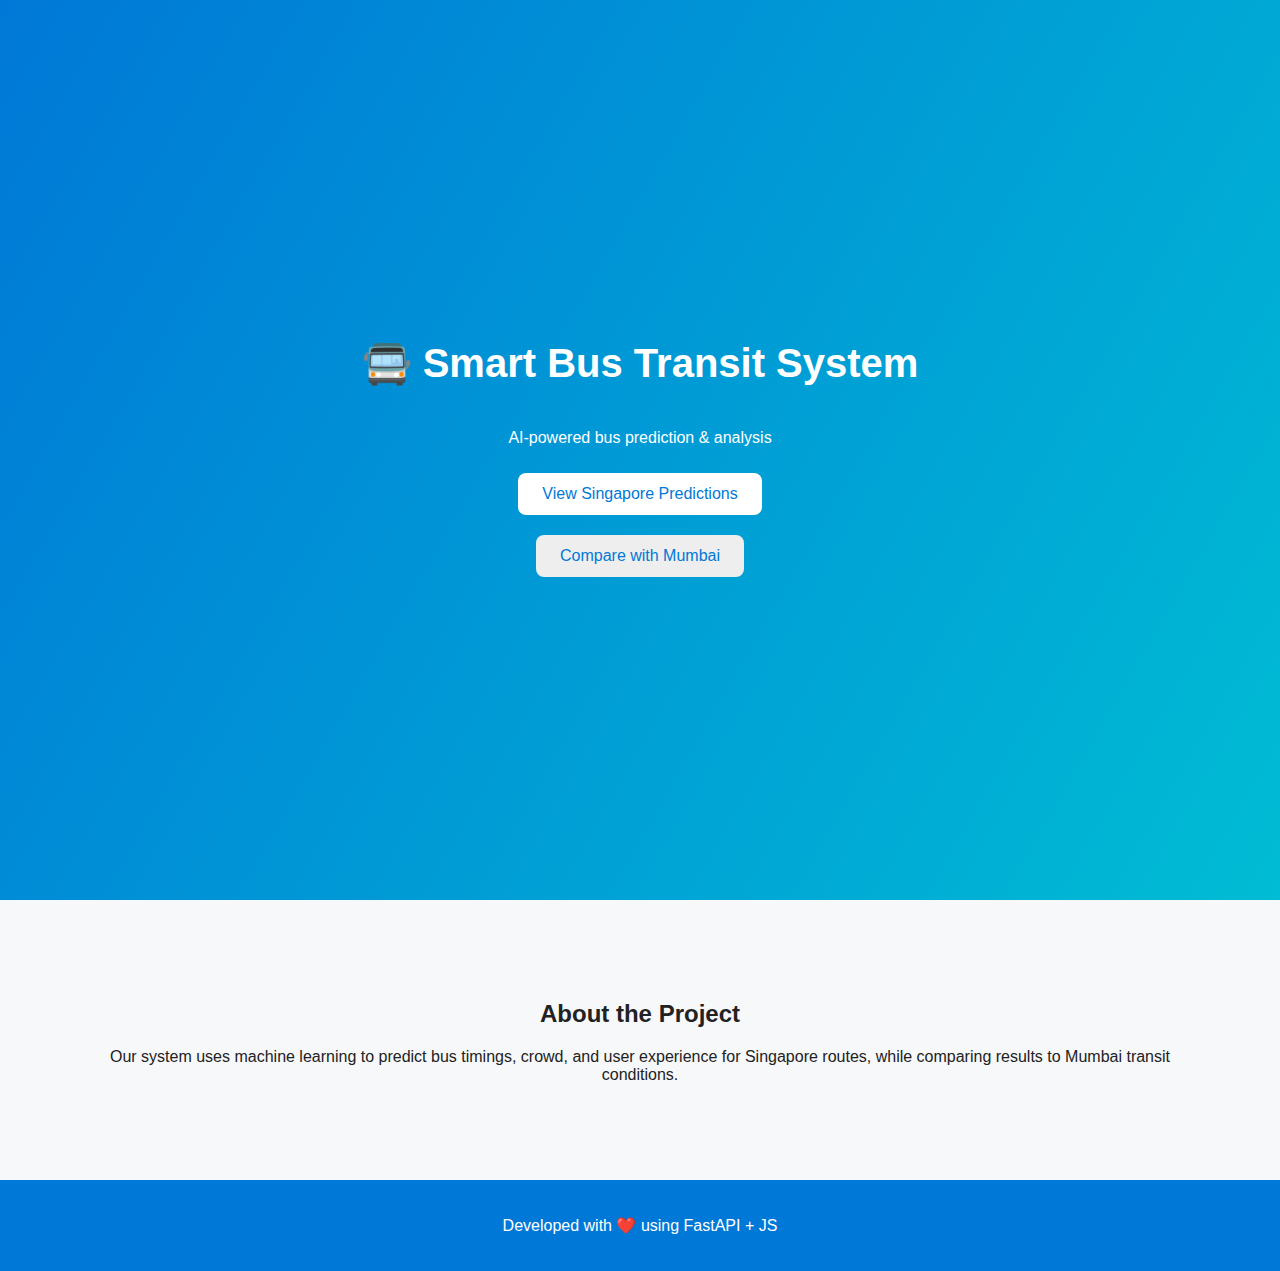
<file: frontend/index.html>
<!DOCTYPE html>
<html lang="en">
<head>
  <meta charset="UTF-8">
  <meta name="viewport" content="width=device-width, initial-scale=1.0">
  <title>Smart Transit System</title>
  <link rel="stylesheet" href="css/style.css">
</head>
<body>
  <header class="hero">
    <h1>🚍 Smart Bus Transit System</h1>
    <p>AI-powered bus prediction & analysis</p>
    <a href="singapore.html" class="btn">View Singapore Predictions</a>
    <a href="compare.html" class="btn secondary">Compare with Mumbai</a>
  </header>

  <section class="scroll-section">
    <h2>About the Project</h2>
    <p>
      Our system uses machine learning to predict bus timings, crowd, and user experience
      for Singapore routes, while comparing results to Mumbai transit conditions.
    </p>
  </section>

  <footer>
    <p>Developed with ❤️ using FastAPI + JS</p>
  </footer>
</body>
</html>
</file>
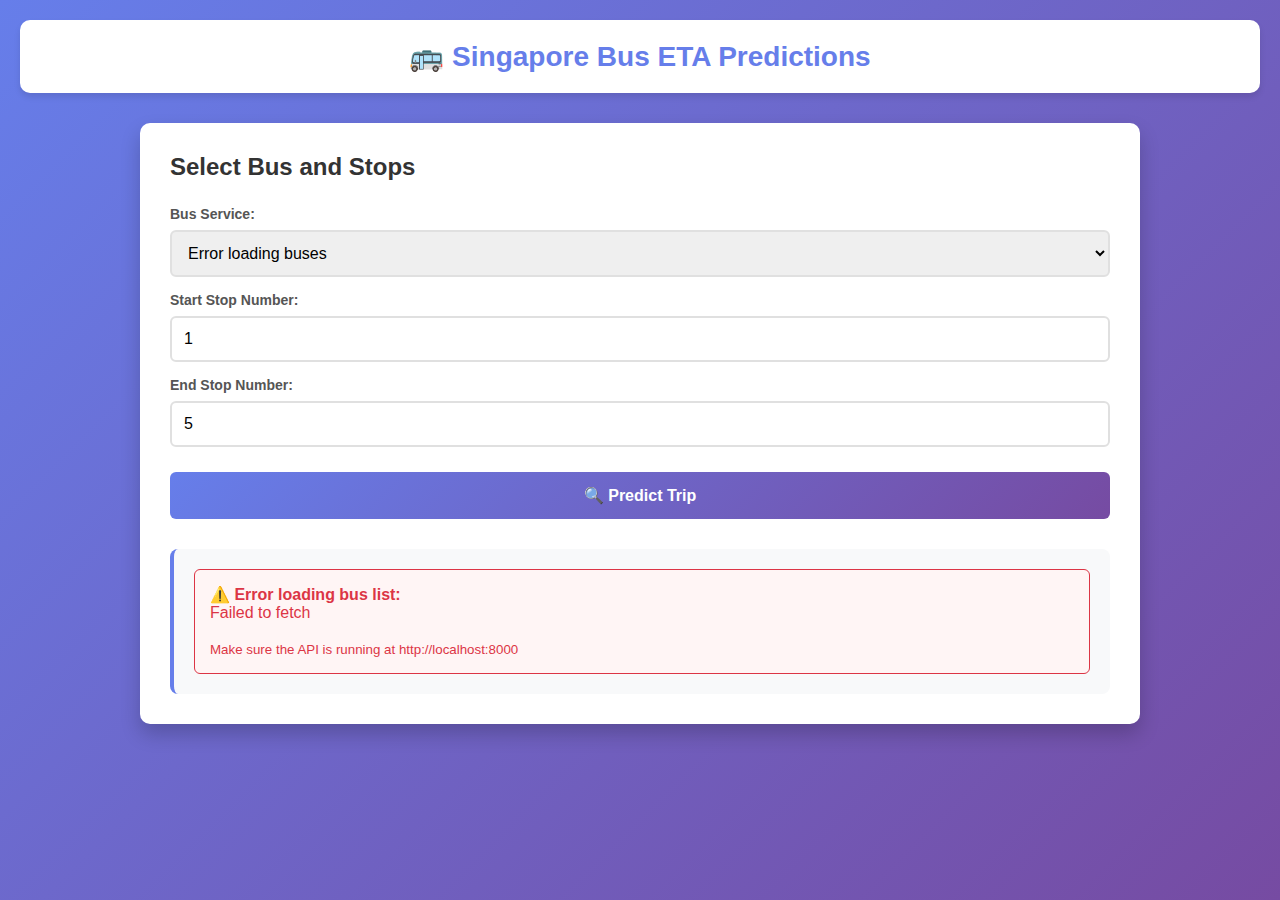
<file: frontend/singapore.html>
<!DOCTYPE html>
<html lang="en">
<head>
  <meta charset="UTF-8" />
  <meta name="viewport" content="width=device-width, initial-scale=1.0" />
  <title>Singapore Bus ETA Predictions</title>
  <style>
    * {
      margin: 0;
      padding: 0;
      box-sizing: border-box;
    }

    body {
      font-family: 'Segoe UI', Tahoma, Geneva, Verdana, sans-serif;
      background: linear-gradient(135deg, #667eea 0%, #764ba2 100%);
      min-height: 100vh;
      padding: 20px;
    }

    .navbar {
      background: white;
      padding: 20px;
      border-radius: 10px;
      box-shadow: 0 4px 6px rgba(0, 0, 0, 0.1);
      margin-bottom: 30px;
      text-align: center;
    }

    .navbar h1 {
      color: #667eea;
      font-size: 28px;
    }

    .container {
      max-width: 1000px;
      margin: 0 auto;
    }

    .form-card {
      background: white;
      padding: 30px;
      border-radius: 10px;
      box-shadow: 0 10px 20px rgba(0, 0, 0, 0.2);
    }

    .form-card h2 {
      color: #333;
      margin-bottom: 25px;
      font-size: 24px;
    }

    label {
      display: block;
      margin-top: 15px;
      margin-bottom: 8px;
      color: #555;
      font-weight: 600;
      font-size: 14px;
    }

    select, input[type="number"] {
      width: 100%;
      padding: 12px;
      border: 2px solid #e0e0e0;
      border-radius: 6px;
      font-size: 16px;
      transition: border-color 0.3s;
    }

    select:focus, input[type="number"]:focus {
      outline: none;
      border-color: #667eea;
    }

    button {
      width: 100%;
      margin-top: 25px;
      padding: 14px;
      background: linear-gradient(135deg, #667eea 0%, #764ba2 100%);
      color: white;
      border: none;
      border-radius: 6px;
      font-size: 16px;
      font-weight: 600;
      cursor: pointer;
      transition: transform 0.2s, box-shadow 0.2s;
    }

    button:hover {
      transform: translateY(-2px);
      box-shadow: 0 5px 15px rgba(102, 126, 234, 0.4);
    }

    button:active {
      transform: translateY(0);
    }

    .result-card {
      margin-top: 30px;
      padding: 20px;
      background: #f8f9fa;
      border-radius: 8px;
      border-left: 4px solid #667eea;
    }

    .result-card h3 {
      color: #333;
      margin-bottom: 15px;
    }

    .result-card p {
      margin: 8px 0;
      color: #555;
      line-height: 1.6;
    }

    table {
      width: 100%;
      margin-top: 20px;
      border-collapse: collapse;
      background: white;
      border-radius: 8px;
      overflow: hidden;
      box-shadow: 0 2px 8px rgba(0, 0, 0, 0.1);
    }

    th {
      background: #667eea;
      color: white;
      padding: 12px;
      text-align: left;
      font-weight: 600;
      font-size: 14px;
    }

    td {
      padding: 12px;
      border-bottom: 1px solid #e0e0e0;
      color: #555;
      font-size: 14px;
    }

    tr:last-child td {
      border-bottom: none;
    }

    tr:hover {
      background: #f8f9fa;
    }

    .error {
      color: #dc3545;
      padding: 15px;
      border: 1px solid #dc3545;
      border-radius: 6px;
      background: #fff5f5;
    }

    .warning {
      color: #ff9800;
      padding: 15px;
      border: 1px solid #ff9800;
      border-radius: 6px;
      background: #fff8e1;
    }

    .loading {
      text-align: center;
      color: #667eea;
      font-weight: 600;
    }
  </style>
</head>
<body>
  <header class="navbar">
    <h1>🚌 Singapore Bus ETA Predictions</h1>
  </header>

  <main class="container">
    <div class="form-card">
      <h2>Select Bus and Stops</h2>

      <label for="busSelect">Bus Service:</label>
      <select id="busSelect">
        <option>Loading buses...</option>
      </select>

      <label for="startStop">Start Stop Number:</label>
      <input type="number" id="startStop" min="1" value="1" />

      <label for="endStop">End Stop Number:</label>
      <input type="number" id="endStop" min="2" value="5" />

      <button onclick="predictTrip()">🔍 Predict Trip</button>

      <div class="result-card" id="resultdiv" style="display: none;"></div>
    </div>
  </main>

  <script>
    // Configuration
    const API_BASE = "http://localhost:8000";

    // Load bus list on page load
    async function loadBusList() {
      const url = `${API_BASE}/bus/singapore/list`;
      const select = document.getElementById("busSelect");
      
      // Show loading state
      select.innerHTML = "<option>Loading buses...</option>";

      try {
        console.log("Fetching bus list from:", url);
        const response = await fetch(url);
        
        if (!response.ok) {
          throw new Error(`HTTP ${response.status}: ${response.statusText}`);
        }
        
        const data = await response.json();
        console.log("Bus list received:", data);
        
        // Clear and populate dropdown
        select.innerHTML = "";
        
        if (!data.buses || data.buses.length === 0) {
          select.innerHTML = "<option>No buses available</option>";
          return;
        }

        data.buses.forEach((bus) => {
          const option = document.createElement("option");
          option.value = bus;
          option.textContent = `Bus ${bus}`;
          select.appendChild(option);
        });
        
        console.log(`Loaded ${data.buses.length} buses`);
      } catch (err) {
        console.error("Failed to load buses:", err);
        select.innerHTML = "<option>Error loading buses</option>";
        
        // Show error to user
        const resultDiv = document.getElementById("resultdiv");
        resultDiv.style.display = "block";
        resultDiv.innerHTML = `
          <div class="error">
            <b>⚠️ Error loading bus list:</b><br>
            ${err.message}<br><br>
            <small>Make sure the API is running at ${API_BASE}</small>
          </div>
        `;
      }
    }

    // Predict trip
    async function predictTrip() {
      const busId = document.getElementById("busSelect").value;
      const startStop = document.getElementById("startStop").value;
      const endStop = document.getElementById("endStop").value;
      const resultDiv = document.getElementById("resultdiv");

      // Show result div
      resultDiv.style.display = "block";

      // Validation
      if (!busId || busId === "Loading buses..." || busId === "Error loading buses" || busId === "No buses available") {
        resultDiv.innerHTML = `<div class="error">⚠️ Please select a valid bus</div>`;
        return;
      }

      if (parseInt(startStop) >= parseInt(endStop)) {
        resultDiv.innerHTML = `<div class="error">⚠️ Start stop must be less than end stop</div>`;
        return;
      }

      const apiUrl = `${API_BASE}/bus/singapore/${busId}/predict_trip_range?start_stop=${startStop}&end_stop=${endStop}`;
      
      console.log("Fetching prediction from:", apiUrl);
      resultDiv.innerHTML = '<div class="loading">⏳ Loading prediction...</div>';

      try {
        const response = await fetch(apiUrl);
        console.log("Response status:", response.status);
        
        if (!response.ok) {
          const errorText = await response.text();
          console.error("API Error:", errorText);
          throw new Error(`HTTP ${response.status}: ${errorText}`);
        }
        
        const data = await response.json();
        console.log("Prediction data:", data);

        // Check if there's a message (no predictions)
        if (data.message) {
          resultDiv.innerHTML = `
            <div class="warning">
              <b>ℹ️ ${data.message}</b>
            </div>
          `;
          return;
        }

        // Check if predictions exist
        if (!data.next_service || !data.next_service.predictions || data.next_service.predictions.length === 0) {
          resultDiv.innerHTML = `
            <div class="warning">
              <b>No prediction data available for this route</b>
            </div>
          `;
          return;
        }

        // Build predictions table
        const predictions = data.next_service.predictions
          .map(
            (p) => `
            <tr>
              <td>${p.current_stop}</td>
              <td>${p.next_stop}</td>
              <td><strong>${p.predicted_time}</strong></td>
              <td>${p.actual_time || 'N/A'}</td>
              <td>${p.crowd || 'N/A'}</td>
              <td>${p.traffic || 'N/A'}</td>
              <td>${p.user_experience || 'N/A'}</td>
            </tr>`
          )
          .join("");

        resultDiv.innerHTML = `
          <h3>🚌 Bus ${data.bus}</h3>
          <p><b>📅 Time:</b> ${data.current_time}</p>
          <p><b>📍 Route:</b> ${data.range_prediction.from_stop} → ${data.range_prediction.to_stop}</p>
          <p><b>🕐 Arrival at Start:</b> ${data.range_prediction.arrival_at_start}</p>
          <p><b>🕐 Arrival at End:</b> ${data.range_prediction.arrival_at_end}</p>
          <p><b>👥 Crowd Level:</b> ${data.range_prediction.crowd}</p>
          <p><b>🚦 Traffic:</b> ${data.range_prediction.traffic}</p>
          
          <h4 style="margin-top: 20px; margin-bottom: 10px; color: #333;">Stop-by-Stop Predictions:</h4>
          <table>
            <thead>
              <tr>
                <th>Current Stop</th>
                <th>Next Stop</th>
                <th>Predicted Time</th>
                <th>Actual Time</th>
                <th>Crowd</th>
                <th>Traffic</th>
                <th>User Exp.</th>
              </tr>
            </thead>
            <tbody>
              ${predictions}
            </tbody>
          </table>
        `;
      } catch (err) {
        console.error("Prediction error:", err);
        resultDiv.innerHTML = `
          <div class="error">
            <b>❌ Error:</b><br>
            ${err.message}<br><br>
            <small>Check the browser console (F12) for more details</small>
          </div>
        `;
      }
    }

    // Initialize when page loads
    window.addEventListener("DOMContentLoaded", () => {
      console.log("Page loaded, initializing...");
      loadBusList();
    });

    // Make function available globally
    window.predictTrip = predictTrip;
  </script>
</body>
</html>
</file>
<file: frontend/css/style.css>
body {
  margin: 0;
  font-family: 'Segoe UI', sans-serif;
  background: #f7f8fa;
  color: #222;
}

.hero {
  height: 100vh;
  background: linear-gradient(120deg, #0078d7, #00bcd4);
  display: flex;
  flex-direction: column;
  justify-content: center;
  align-items: center;
  color: white;
  text-align: center;
}

.hero h1 {
  font-size: 2.5rem;
}

.btn {
  margin: 10px;
  background: white;
  color: #0078d7;
  padding: 12px 24px;
  border-radius: 8px;
  text-decoration: none;
  transition: all 0.3s ease;
}

.btn:hover {
  background: #0078d7;
  color: white;
}

.btn.secondary {
  background: #eee;
  color: #0078d7;
}

.scroll-section {
  padding: 80px;
  text-align: center;
}

footer {
  background: #0078d7;
  color: white;
  text-align: center;
  padding: 20px;
}

.navbar {
  background: #0078d7;
  color: white;
  padding: 15px 30px;
  display: flex;
  justify-content: space-between;
  align-items: center;
}

.container {
  padding: 40px;
  text-align: center;
}

.form-card, .result-card {
  background: white;
  padding: 20px;
  margin: 20px auto;
  max-width: 500px;
  border-radius: 12px;
  box-shadow: 0 2px 6px rgba(0,0,0,0.1);
}

button {
  padding: 10px 20px;
  background: #0078d7;
  color: white;
  border: none;
  border-radius: 6px;
  cursor: pointer;
}

button:hover {
  background: #005fa3;
}
</file>
